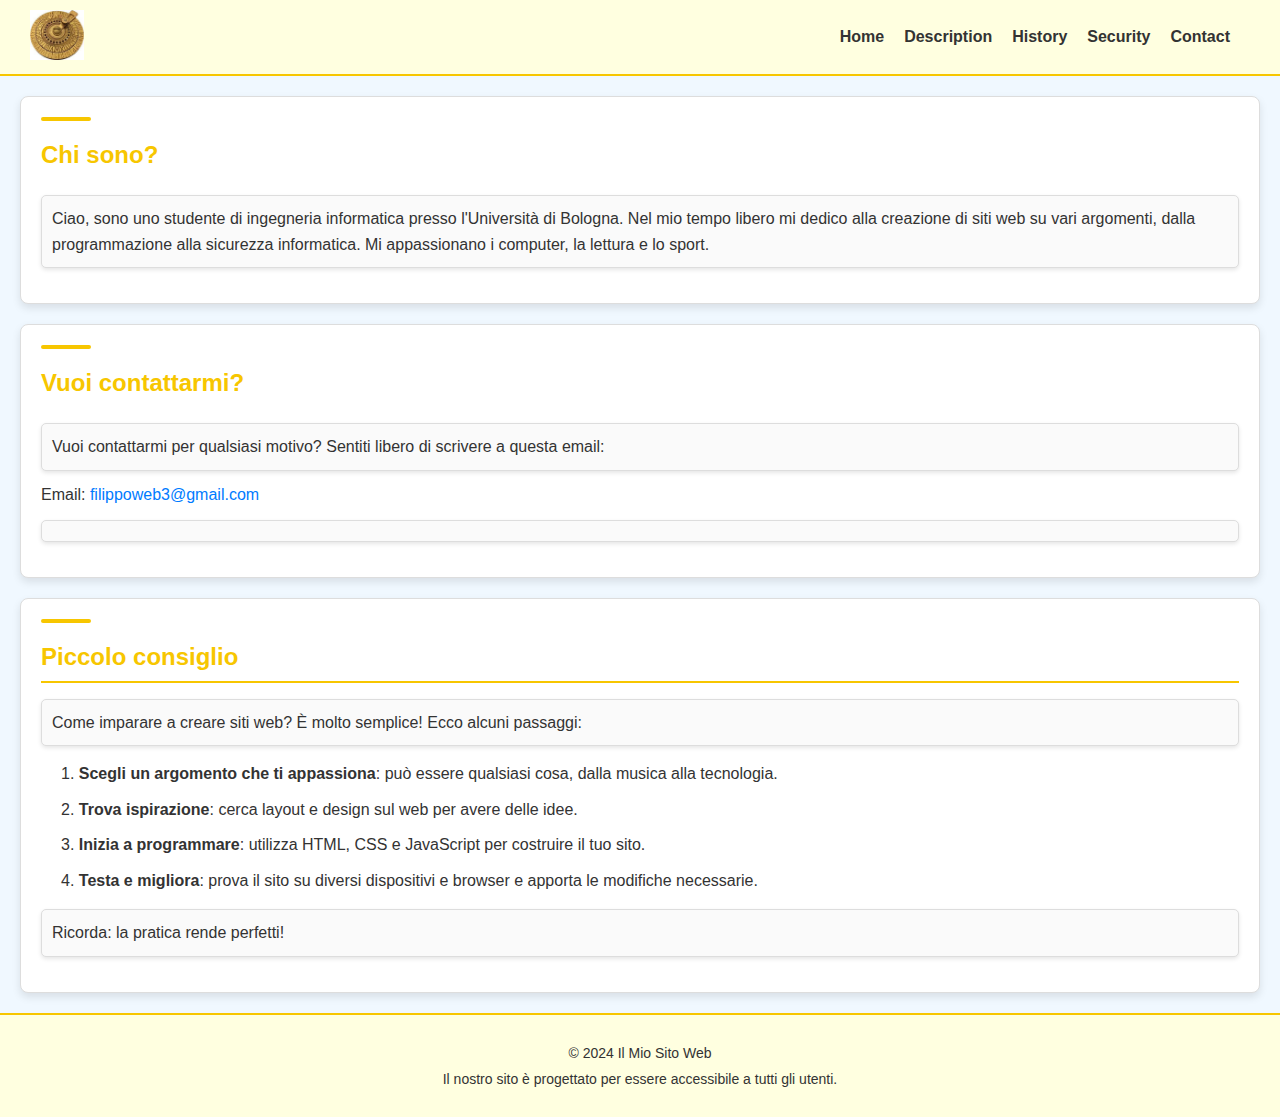
<file: cesarChiper/contact/contact.html>
<!DOCTYPE html>
<html lang="en">
<head>
    <meta charset="UTF-8">
    <meta name="viewport" content="width=device-width, initial-scale=1.0">
    <link rel="icon" href="https://caesarcipher.net/wp-content/uploads/2022/11/caesar-cipher-wheel-150x150.png" sizes="32x32">
    <link rel="stylesheet" href="../header.css">
    <link rel="stylesheet" href="../footer.css">
    <link rel="stylesheet" href="contact.css">
    <title>Contact</title>
</head>
<body>
    <header>
        <div class="container">
            <a href="/index.html"><img id="imageHeader" src="../public/CaesarChiper.jpeg" alt="cifrarioImage"></a>
            <nav>
                <ul>
                    <li><a href="../index.html">Home</a></li>
                    <li><a href="../description/description.html">Description</a></li>
                    <li><a href="../history/history.html">History</a></li>
                    <li><a href="../Security/security.html">Security</a></li>
                    <li><a href="../contact/contact.html">Contact</a></li>
                </ul>
            </nav>
        </div>
    </header>

    <div id="div-presentation">
        <h2>Chi sono?</h2>
        <p>Ciao, sono uno studente di ingegneria informatica presso l'Università di Bologna. Nel mio tempo libero mi dedico alla creazione 
            di siti web su vari argomenti, dalla programmazione alla sicurezza informatica. Mi appassionano i computer, la lettura e lo 
            sport.
        </p>
    </div>

    <div id="div-contactMe">
        <h2>Vuoi contattarmi?</h2>
        <p>
            Vuoi contattarmi per qualsiasi motivo? Sentiti libero di scrivere a questa email:
            <ul>
                <li>Email: <a href="filippoweb3@gmail.com">filippoweb3@gmail.com</a></li>
            </ul>
        </p>
    </div>

    <div id="div-advice">
        <h2>Piccolo consiglio</h2>
        <p>
            Come imparare a creare siti web? È molto semplice! Ecco alcuni passaggi:
        </p>
        <ol>
            <li><strong>Scegli un argomento che ti appassiona</strong>: può essere qualsiasi cosa, dalla musica alla tecnologia.</li>
            <li><strong>Trova ispirazione</strong>: cerca layout e design sul web per avere delle idee.</li>
            <li><strong>Inizia a programmare</strong>: utilizza HTML, CSS e JavaScript per costruire il tuo sito.</li>
            <li><strong>Testa e migliora</strong>: prova il sito su diversi dispositivi e browser e apporta le modifiche necessarie.</li>
        </ol>
        <p>Ricorda: la pratica rende perfetti!</p>
    </div>

    <footer class="footer">
        <p>&copy; 2024 Il Mio Sito Web</p>
        <p>Il nostro sito è progettato per essere accessibile a tutti gli utenti.</p>
    </footer>
</body>
</html>
</file>
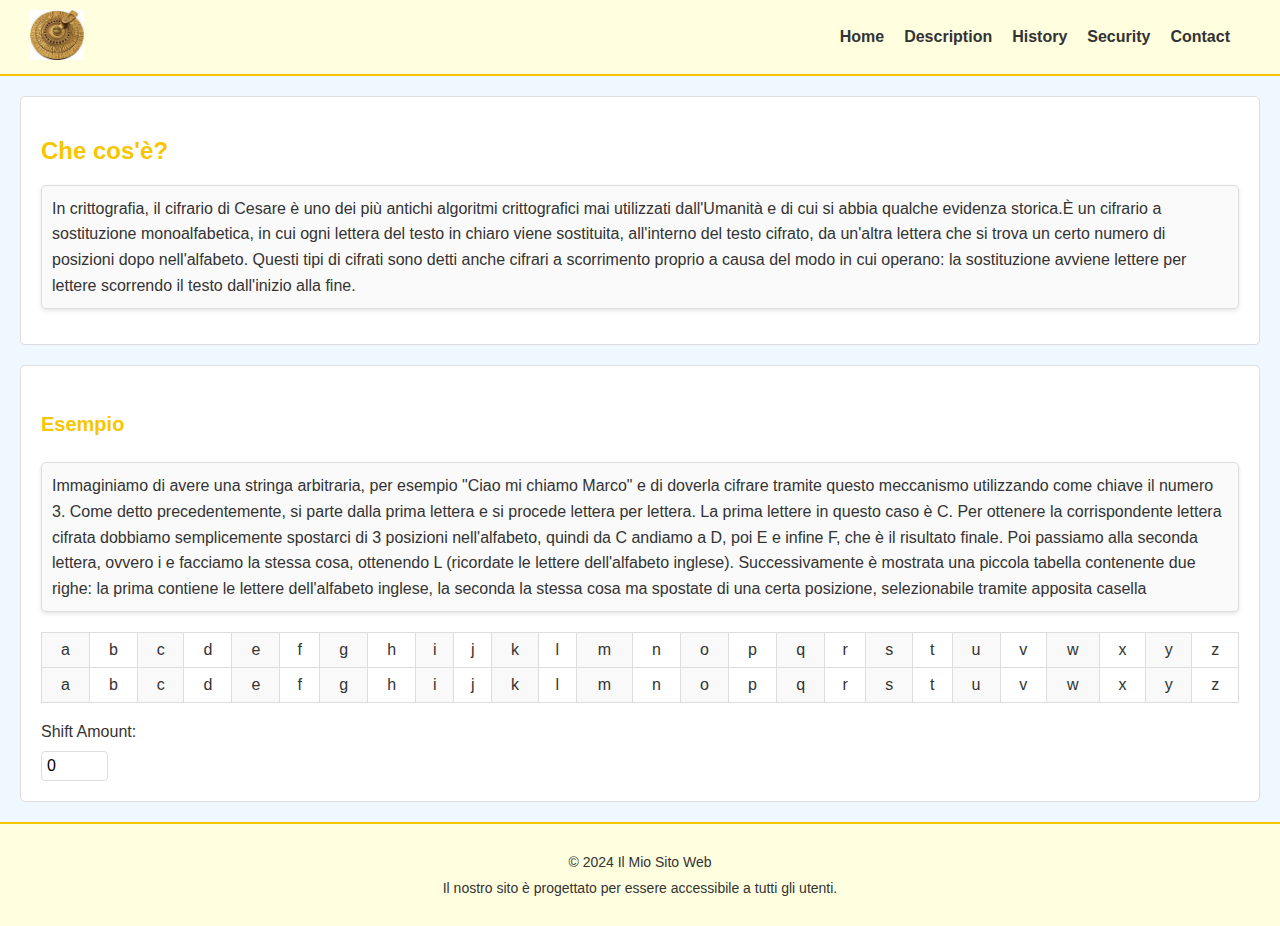
<file: cesarChiper/description/description.html>
<!DOCTYPE html>
<html lang="en">
<head>
    <meta charset="UTF-8">
    <meta name="viewport" content="width=device-width, initial-scale=1.0">
    <link rel="icon" href="https://caesarcipher.net/wp-content/uploads/2022/11/caesar-cipher-wheel-150x150.png" sizes="32x32">
    <link rel="stylesheet" href="../header.css">
    <link rel="stylesheet" href="../footer.css">
    <link rel="stylesheet" href="description.css">
    <script src="example.js"></script>
    <title>Description</title>
</head>
<body>
    <header>
        <div class="container">
            <a href="/index.html"><img id="imageHeader" src="../public/CaesarChiper.jpeg" alt="cifrarioImage"></a>
            <nav>
                <ul>
                    <li><a href="../index.html">Home</a></li>
                    <li><a href="../description/description.html">Description</a></li>
                    <li><a href="../history/history.html">History</a></li>
                    <li><a href="../Security/security.html">Security</a></li>
                    <li><a href="../contact/contact.html">Contact</a></li>
                </ul>
            </nav>
        </div>
    </header>
    <div id="generalDescription">
        <h2>Che cos'è?</h2>
        <p> 
            In crittografia, il cifrario di Cesare è uno dei più antichi algoritmi crittografici mai utilizzati dall'Umanità 
            e di cui si abbia qualche evidenza storica.È un cifrario a sostituzione monoalfabetica, in cui ogni lettera
            del testo in chiaro viene sostituita, all'interno del testo cifrato, da un'altra lettera che si trova un certo numero di 
            posizioni dopo nell'alfabeto. Questi tipi di cifrati sono detti anche cifrari a scorrimento proprio a causa del modo in cui 
            operano: la sostituzione avviene lettere per lettere scorrendo il testo dall'inizio alla fine.
        </p>
    </div>
    <div id="example">
        <h4>Esempio</h4>
        <p>
            Immaginiamo di avere una stringa arbitraria, per esempio "Ciao mi chiamo Marco" e di doverla cifrare tramite questo meccanismo
            utilizzando come chiave il numero 3.
            Come detto precedentemente, si parte dalla prima lettera e si procede lettera per lettera. La prima lettere in questo caso è C.
            Per ottenere la corrispondente lettera cifrata dobbiamo semplicemente spostarci di 3 posizioni nell'alfabeto, quindi da C
            andiamo a D, poi E e infine F, che è il risultato finale. Poi passiamo alla seconda lettera, ovvero i e facciamo la stessa cosa,
            ottenendo L (ricordate le lettere dell'alfabeto inglese).
            Successivamente è mostrata una piccola tabella contenente due righe: la prima contiene le lettere dell'alfabeto inglese, la 
            seconda la stessa cosa ma spostate di una certa posizione, selezionabile tramite apposita casella
        </p>

        <table id="table">
            <tr class="table-tr" id="row1"></tr>
            <tr class="table-tr" id="row2"></tr>
        </table>
        <label for="shiftInput">Shift Amount:</label>
        <input id="shiftInput" type="number" max="26" min="0" value="0" onchange="updateTable()">
    </div>
    <footer class="footer">
        <p>&copy; 2024 Il Mio Sito Web</p>
        <p>Il nostro sito è progettato per essere accessibile a tutti gli utenti.</p>
    </footer>
</body>
</html>
</file>
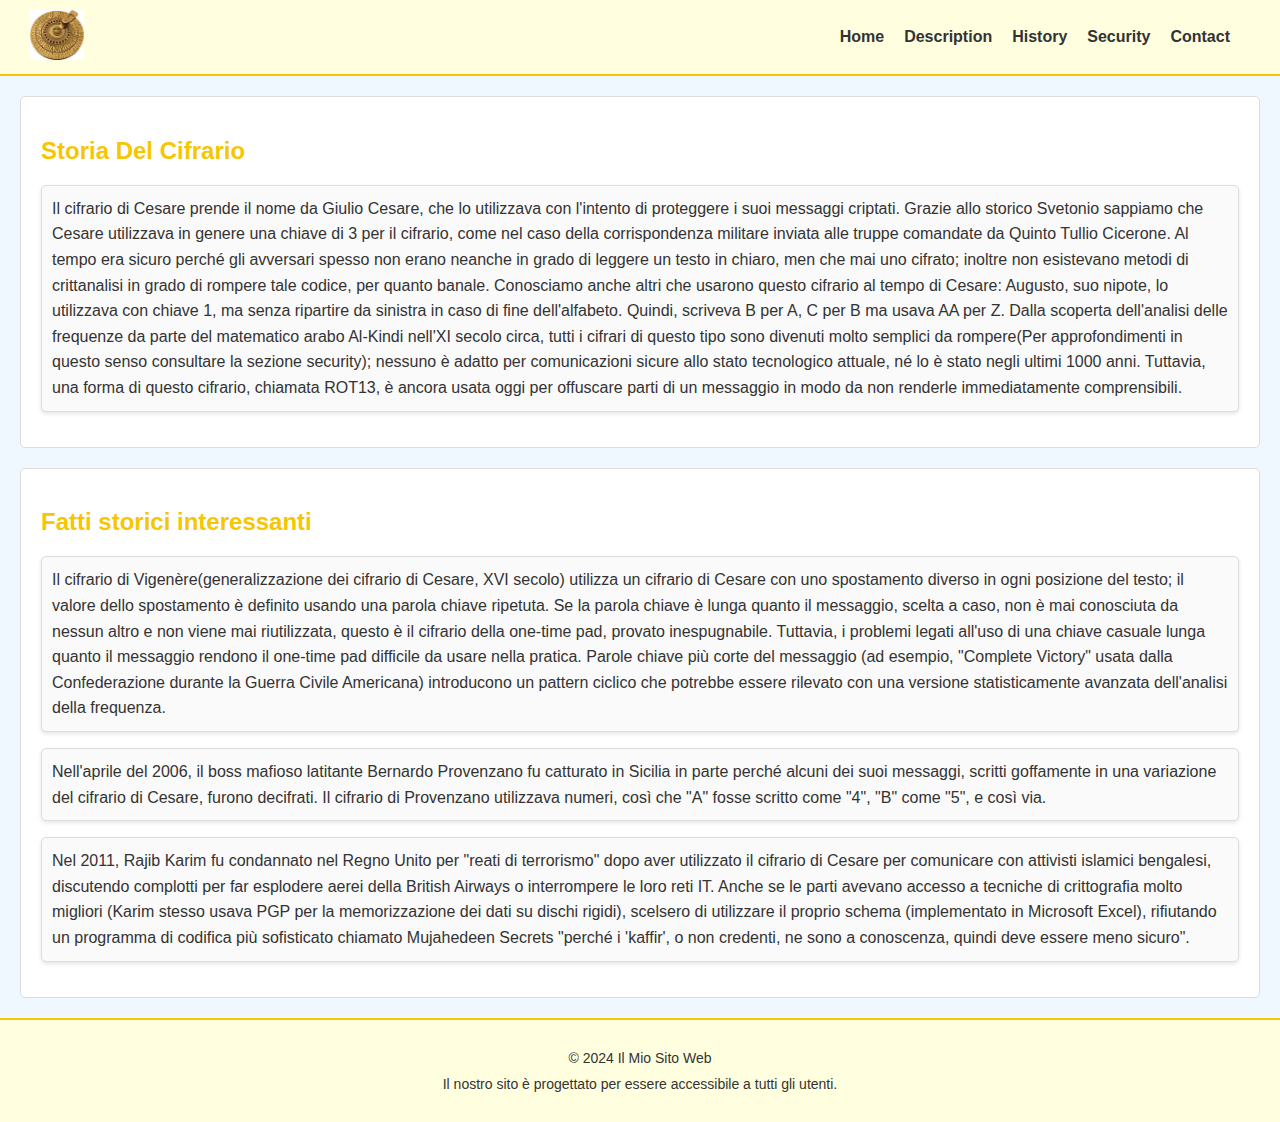
<file: cesarChiper/history/history.html>
<!DOCTYPE html>
<html lang="en">
<head>
    <meta charset="UTF-8">
    <meta name="viewport" content="width=device-width, initial-scale=1.0">
    <link rel="icon" href="https://caesarcipher.net/wp-content/uploads/2022/11/caesar-cipher-wheel-150x150.png" sizes="32x32">
    <link rel="stylesheet" href="../header.css">
    <link rel="stylesheet" href="../footer.css">
    <link rel="stylesheet" href="history.css">
    <title>History</title>
</head>
<body>
    <header>
        <div class="container">
            <a href="/index.html"><img id="imageHeader" src="../public/CaesarChiper.jpeg" alt="cifrarioImage"></a>
            <nav>
                <ul>
                    <li><a href="../index.html">Home</a></li>
                    <li><a href="../description/description.html">Description</a></li>
                    <li><a href="../history/history.html">History</a></li>
                    <li><a href="../Security/security.html">Security</a></li>
                    <li><a href="../contact/contact.html">Contact</a></li>
                </ul>
            </nav>
        </div>
    </header>

    <div id="div-history">
        <h2>Storia Del Cifrario</h2>
        <p>
            Il cifrario di Cesare prende il nome da Giulio Cesare, che lo utilizzava con l'intento di proteggere i suoi messaggi criptati. 
            Grazie allo storico Svetonio sappiamo che Cesare utilizzava in genere una chiave di 3 per il cifrario, come nel caso della 
            corrispondenza militare inviata alle truppe comandate da Quinto Tullio Cicerone. Al tempo era sicuro perché gli avversari 
            spesso non erano neanche in grado di leggere un testo in chiaro, men che mai uno cifrato; inoltre non esistevano metodi di 
            crittanalisi in grado di rompere tale codice, per quanto banale.
            Conosciamo anche altri che usarono questo cifrario al tempo di Cesare: Augusto, suo nipote, lo utilizzava con chiave 1, 
            ma senza ripartire da sinistra in caso di fine dell'alfabeto. Quindi, scriveva B per A, C per B ma usava AA per Z.
            Dalla scoperta dell'analisi delle frequenze da parte del matematico arabo Al-Kindi nell'XI secolo circa, tutti i cifrari di 
            questo tipo sono divenuti molto semplici da rompere(Per approfondimenti in questo senso consultare la sezione security); 
            nessuno è adatto per comunicazioni sicure allo stato tecnologico attuale, né lo è stato negli ultimi 1000 anni. 
            Tuttavia, una forma di questo cifrario, chiamata ROT13, è ancora usata oggi per offuscare parti di un messaggio in modo da 
            non renderle immediatamente comprensibili.
        </p>
    </div>

    <div id="div-historyExamples">
        <h2>Fatti storici interessanti</h2>
        <p>
            Il cifrario di Vigenère(generalizzazione dei cifrario di Cesare, XVI secolo) utilizza un cifrario di Cesare con uno spostamento 
            diverso in ogni posizione del testo; il valore dello spostamento è definito usando una parola chiave ripetuta. Se la parola chiave è 
            lunga quanto il messaggio, scelta a caso, non è mai conosciuta da nessun altro e non viene mai riutilizzata, questo è il cifrario
             della one-time pad, provato inespugnabile. Tuttavia, i problemi legati all'uso di una chiave casuale lunga quanto il messaggio 
             rendono il one-time pad difficile da usare nella pratica. Parole chiave più corte del messaggio (ad esempio, "Complete Victory" 
             usata dalla Confederazione durante la Guerra Civile Americana) introducono un pattern ciclico che potrebbe essere rilevato con 
             una versione statisticamente avanzata dell'analisi della frequenza.
        </p>
        <p>
            Nell'aprile del 2006, il boss mafioso latitante Bernardo Provenzano fu catturato in Sicilia in parte perché alcuni dei suoi messaggi, 
            scritti goffamente in una variazione del cifrario di Cesare, furono decifrati. Il cifrario di Provenzano utilizzava numeri, 
            così che "A" fosse scritto come "4", "B" come "5", e così via.
        </p>
        <p>
            Nel 2011, Rajib Karim fu condannato nel Regno Unito per "reati di terrorismo" dopo aver utilizzato il cifrario di Cesare per 
            comunicare con attivisti islamici bengalesi, discutendo complotti per far esplodere aerei della British Airways o interrompere 
            le loro reti IT. Anche se le parti avevano accesso a tecniche di crittografia molto migliori (Karim stesso usava PGP per 
            la memorizzazione dei dati su dischi rigidi), scelsero di utilizzare il proprio schema (implementato in Microsoft Excel), 
            rifiutando un programma di codifica più sofisticato chiamato Mujahedeen Secrets "perché i 'kaffir', o non credenti, ne sono a 
            conoscenza, quindi deve essere meno sicuro".
        </p>
    </div>

    <footer class="footer">
        <p>&copy; 2024 Il Mio Sito Web</p>
        <p>Il nostro sito è progettato per essere accessibile a tutti gli utenti.</p>
    </footer>
</body>
</html>
</file>
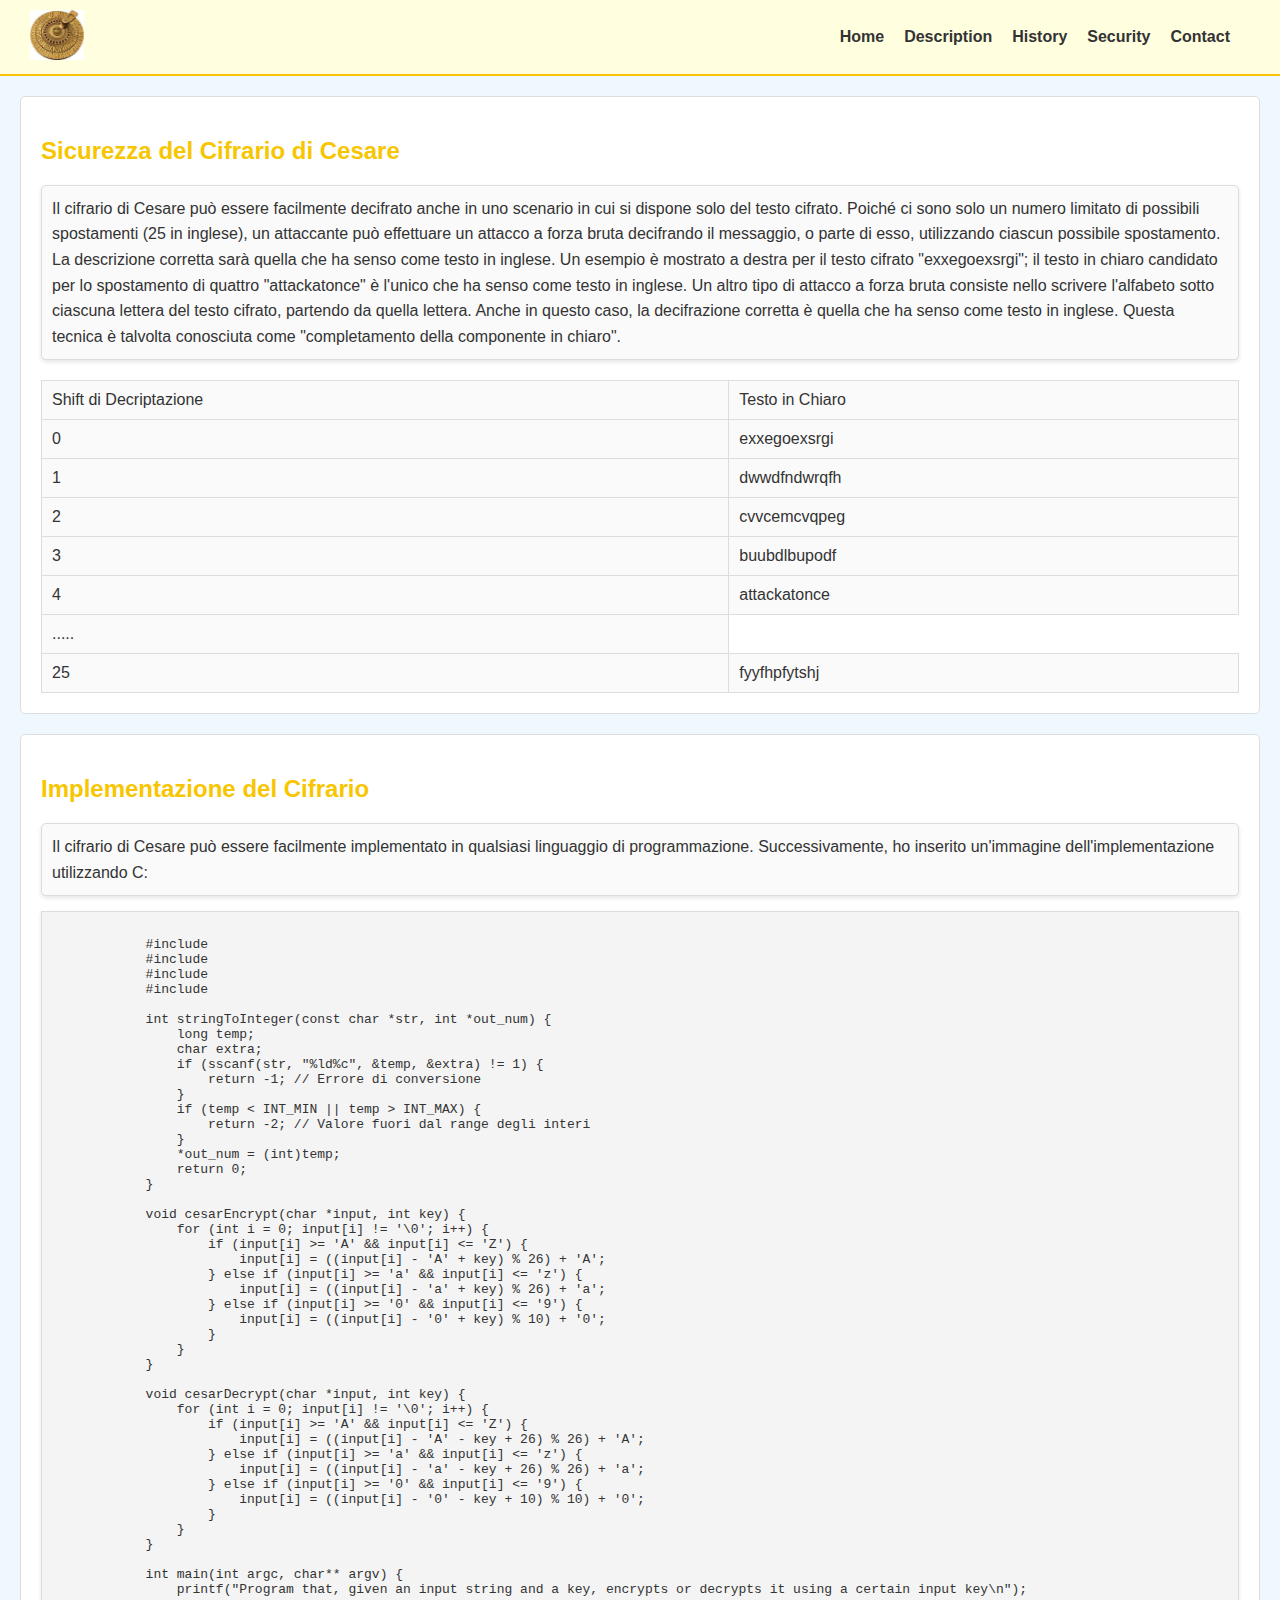
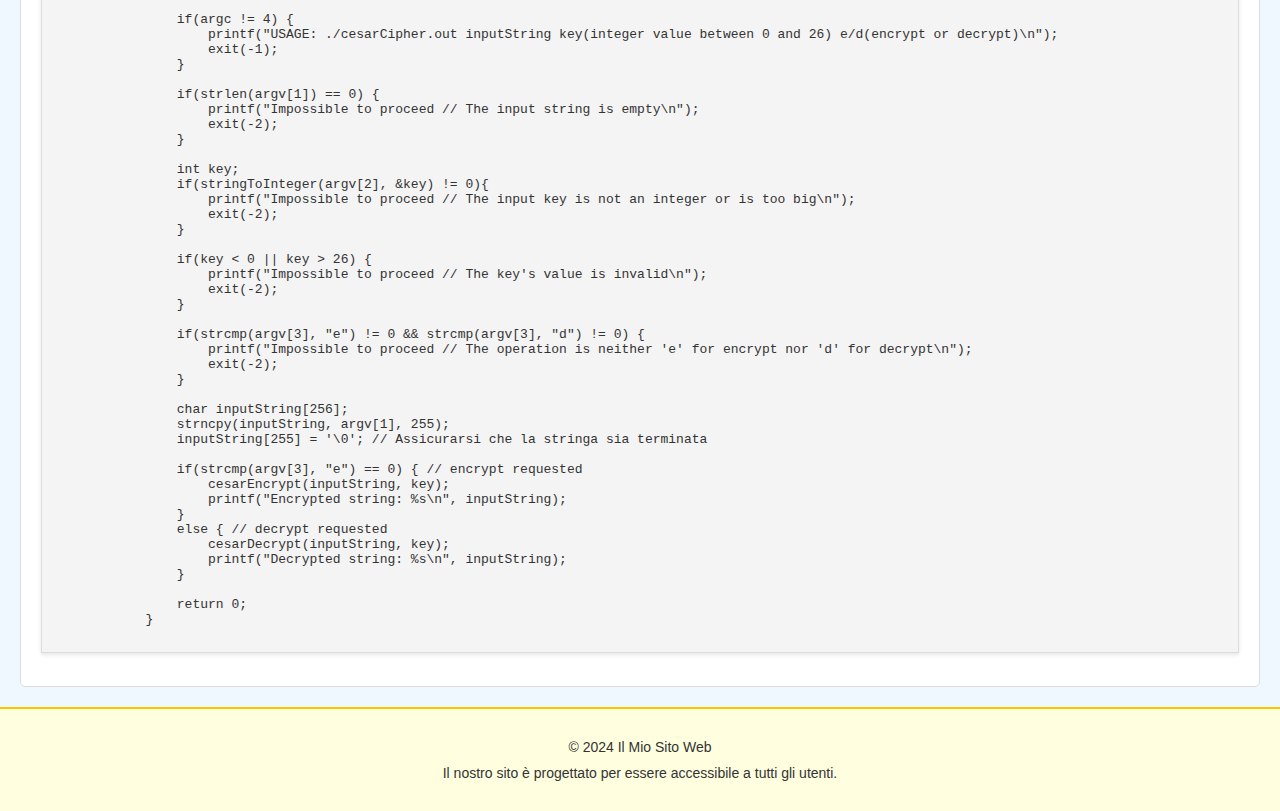
<file: cesarChiper/Security/security.html>
<!DOCTYPE html>
<html lang="en">
<head>
    <meta charset="UTF-8">
    <meta name="viewport" content="width=device-width, initial-scale=1.0">
    <link rel="icon" href="https://caesarcipher.net/wp-content/uploads/2022/11/caesar-cipher-wheel-150x150.png" sizes="32x32">
    <link rel="stylesheet" href="../header.css">
    <link rel="stylesheet" href="../footer.css">
    <link rel="stylesheet" href="security.css">
    <title>Security</title>
</head>
<body>
    <header>
        <div class="container">
            <a href="/index.html"><img id="imageHeader" src="../public/CaesarChiper.jpeg" alt="cifrarioImage"></a>
            <nav>
                <ul>
                    <li><a href="../index.html">Home</a></li>
                    <li><a href="../description/description.html">Description</a></li>
                    <li><a href="../history/history.html">History</a></li>
                    <li><a href="../Security/security.html">Security</a></li>
                    <li><a href="../contact/contact.html">Contact</a></li>
                </ul>
            </nav>
        </div>
    </header>

    <div id="div-security">
        <h2>Sicurezza del Cifrario di Cesare</h2>
        <p>
            Il cifrario di Cesare può essere facilmente decifrato anche in uno scenario in cui si dispone solo del testo cifrato. 
            Poiché ci sono solo un numero limitato di possibili spostamenti (25 in inglese), un attaccante può effettuare un attacco a 
            forza bruta decifrando il messaggio, o parte di esso, utilizzando ciascun possibile spostamento. La descrizione corretta sarà 
            quella che ha senso come testo in inglese. Un esempio è mostrato a destra per il testo cifrato "exxegoexsrgi"; il testo in 
            chiaro candidato per lo spostamento di quattro "attackatonce" è l'unico che ha senso come testo in inglese. Un altro tipo di 
            attacco a forza bruta consiste nello scrivere l'alfabeto sotto ciascuna lettera del testo cifrato, partendo da quella lettera. 
            Anche in questo caso, la decifrazione corretta è quella che ha senso come testo in inglese. Questa tecnica è talvolta 
            conosciuta come "completamento della componente in chiaro".
        </p>
        <table id="table">
            <tr class="table-tr">
                <td class="table-td">Shift di Decriptazione</td>
                <td class="table-td">Testo in Chiaro</td>
            </tr>
            <tr class="table-tr">
                <td class="table-td">0</td>
                <td class="table-td">exxegoexsrgi</td>
            </tr>
            <tr class="table-tr">
                <td class="table-td">1</td>
                <td class="table-td">dwwdfndwrqfh</td>
            </tr>
            <tr class="table-tr">
                <td class="table-td">2</td>
                <td class="table-td">cvvcemcvqpeg</td>
            </tr>
            <tr class="table-tr">
                <td class="table-td">3</td>
                <td class="table-td">buubdlbupodf</td>
            </tr>
            <tr class="table-tr">
                <td class="table-td">4</td>
                <td class="table-td">attackatonce</td>
            </tr>
            <tr class="table-tr">
                <td class="table-td">.....</td>
            </tr>
            <tr class="table-tr">
                <td class="table-td">25</td>
                <td class="table-td">fyyfhpfytshj</td>
            </tr>
        </table>
    </div>

    <div id="div-implementation">
        <h2>Implementazione del Cifrario</h2>
        <p>
            Il cifrario di Cesare può essere facilmente implementato in qualsiasi linguaggio di programmazione. Successivamente, ho inserito
            un'immagine dell'implementazione utilizzando C:
        </p>
        <pre class="line-numbers"><code>
            #include <stdio.h>
            #include <stdlib.h>
            #include <string.h>
            #include <limits.h>
            
            int stringToInteger(const char *str, int *out_num) {
                long temp;
                char extra;
                if (sscanf(str, "%ld%c", &temp, &extra) != 1) {
                    return -1; // Errore di conversione
                }
                if (temp < INT_MIN || temp > INT_MAX) {
                    return -2; // Valore fuori dal range degli interi
                }
                *out_num = (int)temp;
                return 0;
            }
            
            void cesarEncrypt(char *input, int key) {
                for (int i = 0; input[i] != '\0'; i++) {
                    if (input[i] >= 'A' && input[i] <= 'Z') {
                        input[i] = ((input[i] - 'A' + key) % 26) + 'A';
                    } else if (input[i] >= 'a' && input[i] <= 'z') {
                        input[i] = ((input[i] - 'a' + key) % 26) + 'a';
                    } else if (input[i] >= '0' && input[i] <= '9') {
                        input[i] = ((input[i] - '0' + key) % 10) + '0';
                    }
                }
            }
            
            void cesarDecrypt(char *input, int key) {
                for (int i = 0; input[i] != '\0'; i++) {
                    if (input[i] >= 'A' && input[i] <= 'Z') {
                        input[i] = ((input[i] - 'A' - key + 26) % 26) + 'A';
                    } else if (input[i] >= 'a' && input[i] <= 'z') {
                        input[i] = ((input[i] - 'a' - key + 26) % 26) + 'a';
                    } else if (input[i] >= '0' && input[i] <= '9') {
                        input[i] = ((input[i] - '0' - key + 10) % 10) + '0';
                    }
                }
            }
            
            int main(int argc, char** argv) {
                printf("Program that, given an input string and a key, encrypts or decrypts it using a certain input key\n");
            
                if(argc != 4) {
                    printf("USAGE: ./cesarCipher.out inputString key(integer value between 0 and 26) e/d(encrypt or decrypt)\n");
                    exit(-1);
                }
            
                if(strlen(argv[1]) == 0) {
                    printf("Impossible to proceed // The input string is empty\n");
                    exit(-2);
                }
            
                int key;
                if(stringToInteger(argv[2], &key) != 0){
                    printf("Impossible to proceed // The input key is not an integer or is too big\n");
                    exit(-2);
                }
            
                if(key < 0 || key > 26) {
                    printf("Impossible to proceed // The key's value is invalid\n");
                    exit(-2);
                }
            
                if(strcmp(argv[3], "e") != 0 && strcmp(argv[3], "d") != 0) {
                    printf("Impossible to proceed // The operation is neither 'e' for encrypt nor 'd' for decrypt\n");
                    exit(-2);
                }
            
                char inputString[256];
                strncpy(inputString, argv[1], 255);
                inputString[255] = '\0'; // Assicurarsi che la stringa sia terminata
            
                if(strcmp(argv[3], "e") == 0) { // encrypt requested
                    cesarEncrypt(inputString, key);
                    printf("Encrypted string: %s\n", inputString);
                }
                else { // decrypt requested
                    cesarDecrypt(inputString, key);
                    printf("Decrypted string: %s\n", inputString);
                }
            
                return 0;
            }
                </code></pre>            
    </div>

    
   

    <footer class="footer">
        <p>&copy; 2024 Il Mio Sito Web</p>
        <p>Il nostro sito è progettato per essere accessibile a tutti gli utenti.</p>
    </footer>
</body>
</html>
</file>
<file: cesarChiper/header.css>
/* Stile per l'header */
header {
  background-color: #ffffe0; 
  padding: 10px;
  border-bottom: 2px solid #f7c600; 
}

header .container {
  max-width: 1200px;
  margin: 0;
  display: flex;
  justify-content: space-between;
  align-items: center;
  padding: 0 20px;
}

header img#imageHeader {
  max-height: 50px;
  width: auto;
}

nav ul {
  list-style: none;
  margin: 0;
  padding: 0;
  display: flex;
}

nav ul li {
  margin-left: 20px;
}

nav ul li:first-child {
  margin-left: 0;
}


nav a {
  text-decoration: none;
  color: #333;
  font-weight: bold;
  transition-duration: 0.5s;
}

nav a:hover {
  color: #f7c600; 
  font-size: x-large;
}


#title {
  text-align: center;
  color: #f7c600;
}
</file>
<file: cesarChiper/footer.css>
/* Stile per il footer */
footer {
    background-color: #ffffe0; /* Giallo chiaro per lo sfondo */
    color: #333; /* Colore del testo scuro per il contrasto */
    padding: 20px;
    border-top: 2px solid #f7c600; /* Bordo superiore giallo chiaro */
    text-align: center; /* Centra il testo */
}

footer.footer p {
    margin: 10px 0;
    font-size: 14px; /* Dimensione del font per una lettura chiara */
}
</file>
<file: cesarChiper/contact/contact.css>
body {
    font-family: Arial, sans-serif;
    background-color: #f0f8ff; /* Colore di sfondo leggero */
    color: #333; /* Colore del testo scuro */
    margin: 0;
    padding: 0;
}

/* Stile per il contenitore principale */
#div-presentation, #div-contactMe, #div-advice {
    padding: 20px;
    background-color: #ffffff; /* Sfondo bianco per il contenuto */
    border: 1px solid #dddddd; /* Bordo grigio chiaro */
    margin: 20px;
    border-radius: 8px; /* Angoli arrotondati */
    box-shadow: 0 4px 8px rgba(0, 0, 0, 0.1); /* Ombra leggera per un effetto di sollevamento */
}

/* Stile per il titolo */
#div-presentation h2, #div-contactMe h2, #div-advice h2 {
    color: #f7c600; /* Colore giallo per il titolo */
    font-size: 24px;
    padding-bottom: 10px; /* Spazio sotto il titolo */
    margin-bottom: 15px; /* Spazio sotto il titolo */
}

/* Stile per i paragrafi */
#div-presentation p, #div-contactMe p, #div-advice p {
    line-height: 1.6; /* Maggiore spaziatura tra le righe per una lettura più facile */
    border: 1px solid #dddddd; /* Bordo grigio chiaro */
    border-radius: 5px; /* Angoli arrotondati */
    background-color: #fafafa; /* Sfondo leggermente diverso per distinguere i paragrafi */
    box-shadow: 0 2px 4px rgba(0, 0, 0, 0.1); /* Aggiunge un'ombra leggera */
    padding: 10px; /* Aggiunge spazio interno */
    margin-bottom: 15px; /* Spaziatura inferiore tra i paragrafi */
}

#div-contactMe ul {
    list-style: none; /* Rimuove i puntini dall'elenco */
    padding: 0;
    margin: 0; /* Assicura che non ci siano margini aggiuntivi */
}

#div-contactMe li {
    margin: 0; /* Assicura che non ci siano margini tra gli elementi della lista */
}

#div-contactMe a {
    color: #007bff; /* Colore blu per i link */
    text-decoration: none; /* Rimuove la sottolineatura dai link */
}

#div-contactMe a:hover {
    text-decoration: underline; /* Sottolineatura al passaggio del mouse sui link */
}

/* Aggiungi decorazione alle intestazioni dei div */
#div-presentation::before, #div-contactMe::before, #div-advice::before {
    content: "";
    display: block;
    width: 50px;
    height: 4px;
    background-color: #f7c600; /* Colore della linea decorativa */
    margin-bottom: 15px; /* Spazio sotto la linea decorativa */
    border-radius: 2px; /* Angoli arrotondati della linea */
}

/* Stile per il contenitore del consiglio */
#div-advice {
    padding: 20px;
    background-color: #ffffff; /* Sfondo bianco per il contenuto */
    border: 1px solid #dddddd; /* Bordo grigio chiaro */
    margin: 20px;
    border-radius: 8px; /* Angoli arrotondati */
    box-shadow: 0 4px 8px rgba(0, 0, 0, 0.1); /* Ombra leggera per un effetto di sollevamento */
}

/* Stile per il titolo nella sezione di consiglio */
#div-advice h2 {
    color: #f7c600; /* Colore giallo per il titolo */
    font-size: 24px;
    padding-bottom: 10px; /* Spazio sotto il titolo */
    margin-bottom: 15px; /* Spazio sotto il titolo */
    border-bottom: 2px solid #f7c600; /* Sottolineatura decorativa */
}

/* Stile per i paragrafi nella sezione di consiglio */
#div-advice p {
    line-height: 1.6; /* Maggiore spaziatura tra le righe per una lettura più facile */
    padding: 10px; /* Spazio interno per il testo */
    border: 1px solid #dddddd; /* Bordo grigio chiaro */
    border-radius: 5px; /* Angoli arrotondati */
    background-color: #fafafa; /* Sfondo leggermente diverso per distinguere i paragrafi */
    box-shadow: 0 2px 4px rgba(0, 0, 0, 0.1); /* Aggiunge un'ombra leggera */
    margin-bottom: 15px; /* Spaziatura inferiore tra i paragrafi */
}

/* Stile per le liste ordinate nella sezione di consiglio */
#div-advice ol {
    padding: 0;
    margin: 0; /* Assicura che non ci siano margini aggiuntivi */
    margin-left: 20px; /* Spazio a sinistra per le liste ordinate */
    list-style-position: inside; /* Mantiene i numeri della lista all'interno del contenitore */
}

#div-advice li {
    margin-bottom: 10px; /* Spazio inferiore tra gli elementi della lista */
    line-height: 1.6; /* Maggiore spaziatura tra le righe della lista */
}

/* Stile per i link nella sezione di consiglio */
#div-advice a {
    color: #007bff; /* Colore blu per i link */
    text-decoration: none; /* Rimuove la sottolineatura dai link */
}

#div-advice a:hover {
    text-decoration: underline; /* Sottolineatura al passaggio del mouse sui link */
}
</file>
<file: cesarChiper/description/description.css>
/* Stile per il corpo della pagina */
body {
    font-family: Arial, sans-serif;
    background-color: #f0f8ff; /* Colore di sfondo leggero */
    color: #333; /* Colore del testo scuro */
    margin: 0;
    padding: 0;
}

/* Stile per la sezione generale della descrizione */
#generalDescription {
    padding: 20px;
    background-color: #ffffff; /* Sfondo bianco per il contenuto */
    border: 1px solid #dddddd; /* Bordo grigio chiaro */
    margin: 20px;
    border-radius: 5px; /* Angoli arrotondati */
}

#generalDescription h2 {
    color: #f7c600; /* Colore giallo per il titolo */
    font-size: 24px;
}

#generalDescription p {
    line-height: 1.6; /* Maggiore spaziatura tra le righe per una lettura più facile */
    padding: 10px; /* Aggiunge spazio interno */
    border: 1px solid #dddddd; /* Bordo grigio chiaro */
    border-radius: 5px; /* Angoli arrotondati */
    background-color: #fafafa; /* Sfondo leggermente diverso per distinguere i paragrafi */
    box-shadow: 0 2px 4px rgba(0, 0, 0, 0.1); /* Aggiunge un'ombra leggera */
    margin-bottom: 15px; /* Spaziatura inferiore tra i paragrafi */
}

/* Stile per la sezione esempio */
#example {
    padding: 20px;
    background-color: #ffffff; /* Sfondo bianco per il contenuto */
    border: 1px solid #dddddd; /* Bordo grigio chiaro */
    margin: 20px;
    border-radius: 5px; /* Angoli arrotondati */
}

#example h4 {
    color: #f7c600; /* Colore giallo per il titolo */
    font-size: 20px;
}

#example p {
    line-height: 1.6; /* Maggiore spaziatura tra le righe per una lettura più facile */
    padding: 10px; /* Aggiunge spazio interno */
    border: 1px solid #dddddd; /* Bordo grigio chiaro */
    border-radius: 5px; /* Angoli arrotondati */
    background-color: #fafafa; /* Sfondo leggermente diverso per distinguere i paragrafi */
    box-shadow: 0 2px 4px rgba(0, 0, 0, 0.1); /* Aggiunge un'ombra leggera */
    margin-bottom: 15px; /* Spaziatura inferiore tra i paragrafi */
}

/* Stile per la tabella */
table {
    width: 100%;
    border-collapse: collapse;
    margin: 20px 0;
}

.table-tr td {
    border: 1px solid #dddddd; /* Bordo grigio chiaro */
    padding: 8px;
    text-align: center;
}

.table-tr td:nth-child(odd) {
    background-color: #f9f9f9; /* Colore di sfondo alternato per le celle */
}

label {
    display: block;
    margin: 10px 0;
    font-size: 16px;
    color: #333; /* Colore del testo */
}

input[type="number"] {
    padding: 5px;
    font-size: 16px;
    border: 1px solid #ddd;
    border-radius: 4px; /* Angoli arrotondati per l'input */
}

input[type="number"]:focus {
    border-color: #f7c600; /* Colore del bordo quando l'input è attivo */
    outline: none; /* Rimuove il contorno predefinito del browser */
}
</file>
<file: cesarChiper/history/history.css>
/* Stile per il corpo della pagina */
body {
    font-family: Arial, sans-serif;
    background-color: #f0f8ff; /* Colore di sfondo leggero */
    color: #333; /* Colore del testo scuro */
    margin: 0;
    padding: 0;
}

/* Stile per la sezione generale della descrizione */
#div-history {
    padding: 20px;
    background-color: #ffffff; /* Sfondo bianco per il contenuto */
    border: 1px solid #dddddd; /* Bordo grigio chiaro */
    margin: 20px;
    border-radius: 5px; /* Angoli arrotondati */
}

#div-history h2 {
    color: #f7c600; /* Colore giallo per il titolo */
    font-size: 24px;
}

#div-history p {
    line-height: 1.6; /* Maggiore spaziatura tra le righe per una lettura più facile */
    padding: 10px; /* Aggiunge spazio interno */
    border: 1px solid #dddddd; /* Bordo grigio chiaro */
    border-radius: 5px; /* Angoli arrotondati */
    background-color: #fafafa; /* Sfondo leggermente diverso per distinguere i paragrafi */
    box-shadow: 0 2px 4px rgba(0, 0, 0, 0.1); /* Aggiunge un'ombra leggera */
    margin-bottom: 15px; /* Spaziatura inferiore tra i paragrafi */
}

/* Stile per la sezione generale degli esempi storici */
#div-historyExamples {
    padding: 20px;
    background-color: #ffffff; /* Sfondo bianco per il contenuto */
    border: 1px solid #dddddd; /* Bordo grigio chiaro */
    margin: 20px;
    border-radius: 5px; /* Angoli arrotondati */
}

#div-historyExamples h2 {
    color: #f7c600; /* Colore giallo per il titolo */
    font-size: 24px;
}

#div-historyExamples p {
    line-height: 1.6; /* Maggiore spaziatura tra le righe per una lettura più facile */
    padding: 10px; /* Aggiunge spazio interno */
    border: 1px solid #dddddd; /* Bordo grigio chiaro */
    border-radius: 5px; /* Angoli arrotondati */
    background-color: #fafafa; /* Sfondo leggermente diverso per distinguere i paragrafi */
    box-shadow: 0 2px 4px rgba(0, 0, 0, 0.1); /* Aggiunge un'ombra leggera */
    margin-bottom: 15px; /* Spaziatura inferiore tra i paragrafi */
}
</file>
<file: cesarChiper/Security/security.css>
/* Stile per il corpo della pagina */
body {
    font-family: Arial, sans-serif;
    background-color: #f0f8ff; /* Colore di sfondo leggero */
    color: #333; /* Colore del testo scuro */
    margin: 0;
    padding: 0;
}

#div-security {
    padding: 20px;
    background-color: #ffffff; /* Sfondo bianco per il contenuto */
    border: 1px solid #dddddd; /* Bordo grigio chiaro */
    margin: 20px;
    border-radius: 5px; /* Angoli arrotondati */
}

#div-security h2 {
    color: #f7c600; /* Colore giallo per il titolo */
    font-size: 24px;
}

#div-security p {
    line-height: 1.6; /* Maggiore spaziatura tra le righe per una lettura più facile */
    padding: 10px; /* Aggiunge spazio interno */
    border: 1px solid #dddddd; /* Bordo grigio chiaro */
    border-radius: 5px; /* Angoli arrotondati */
    background-color: #fafafa; /* Sfondo leggermente diverso per distinguere i paragrafi */
    box-shadow: 0 2px 4px rgba(0, 0, 0, 0.1); /* Aggiunge un'ombra leggera */
    margin-bottom: 15px; /* Spaziatura inferiore tra i paragrafi */
}

.text-content {
    flex: 1;
    min-width: 200px; /* Larghezza minima per il testo */
}

.table-content {
    flex: 1;
    min-width: 200px; /* Larghezza minima per la tabella */
}



/* Stile per la tabella */
#table {
    width: 100%;
    border-collapse: collapse; /* Elimina gli spazi tra le celle */
    margin-top: 20px;
}

.table-tr {
    background-color: #fafafa; /* Sfondo leggermente diverso per le righe */
    border-bottom: 1px solid #dddddd; /* Bordo grigio chiaro tra le righe */
}

.table-td {
    padding: 10px;
    text-align: left;
    border: 1px solid #dddddd; /* Bordo grigio chiaro intorno alle celle */
}

.table-tr:hover {
    background-color: #f0f8ff; /* Colore di sfondo leggero al passaggio del mouse */
}

/* Stile per la sezione generale degli esempi storici */
#div-implementation {
    padding: 20px;
    background-color: #ffffff; /* Sfondo bianco per il contenuto */
    border: 1px solid #dddddd; /* Bordo grigio chiaro */
    margin: 20px;
    border-radius: 5px; /* Angoli arrotondati */
}

#div-implementation h2 {
    color: #f7c600; /* Colore giallo per il titolo */
    font-size: 24px;
}

#div-implementation p {
    line-height: 1.6; /* Maggiore spaziatura tra le righe per una lettura più facile */
    padding: 10px; /* Aggiunge spazio interno */
    border: 1px solid #dddddd; /* Bordo grigio chiaro */
    border-radius: 5px; /* Angoli arrotondati */
    background-color: #fafafa; /* Sfondo leggermente diverso per distinguere i paragrafi */
    box-shadow: 0 2px 4px rgba(0, 0, 0, 0.1); /* Aggiunge un'ombra leggera */
    margin-bottom: 15px; /* Spaziatura inferiore tra i paragrafi */
}

pre {
    background-color: #f4f4f4;
    border: 1px solid #ddd;
    box-shadow: 0 2px 4px rgba(0, 0, 0, 0.1);
    padding: 10px;
    overflow-x: auto;
}
code {
    display: block;
    white-space: pre;
}
.line-numbers {
    counter-reset: line;
}
.line-numbers > span {
    display: block;
    counter-increment: line;
    padding-right: 10px;
    text-align: right;
    color: #888;
}
.line-numbers > span::before {
    content: counter(line);
    display: inline-block;
    width: 2em;
}
.highlight {
    color: #d14;
}
</file>
